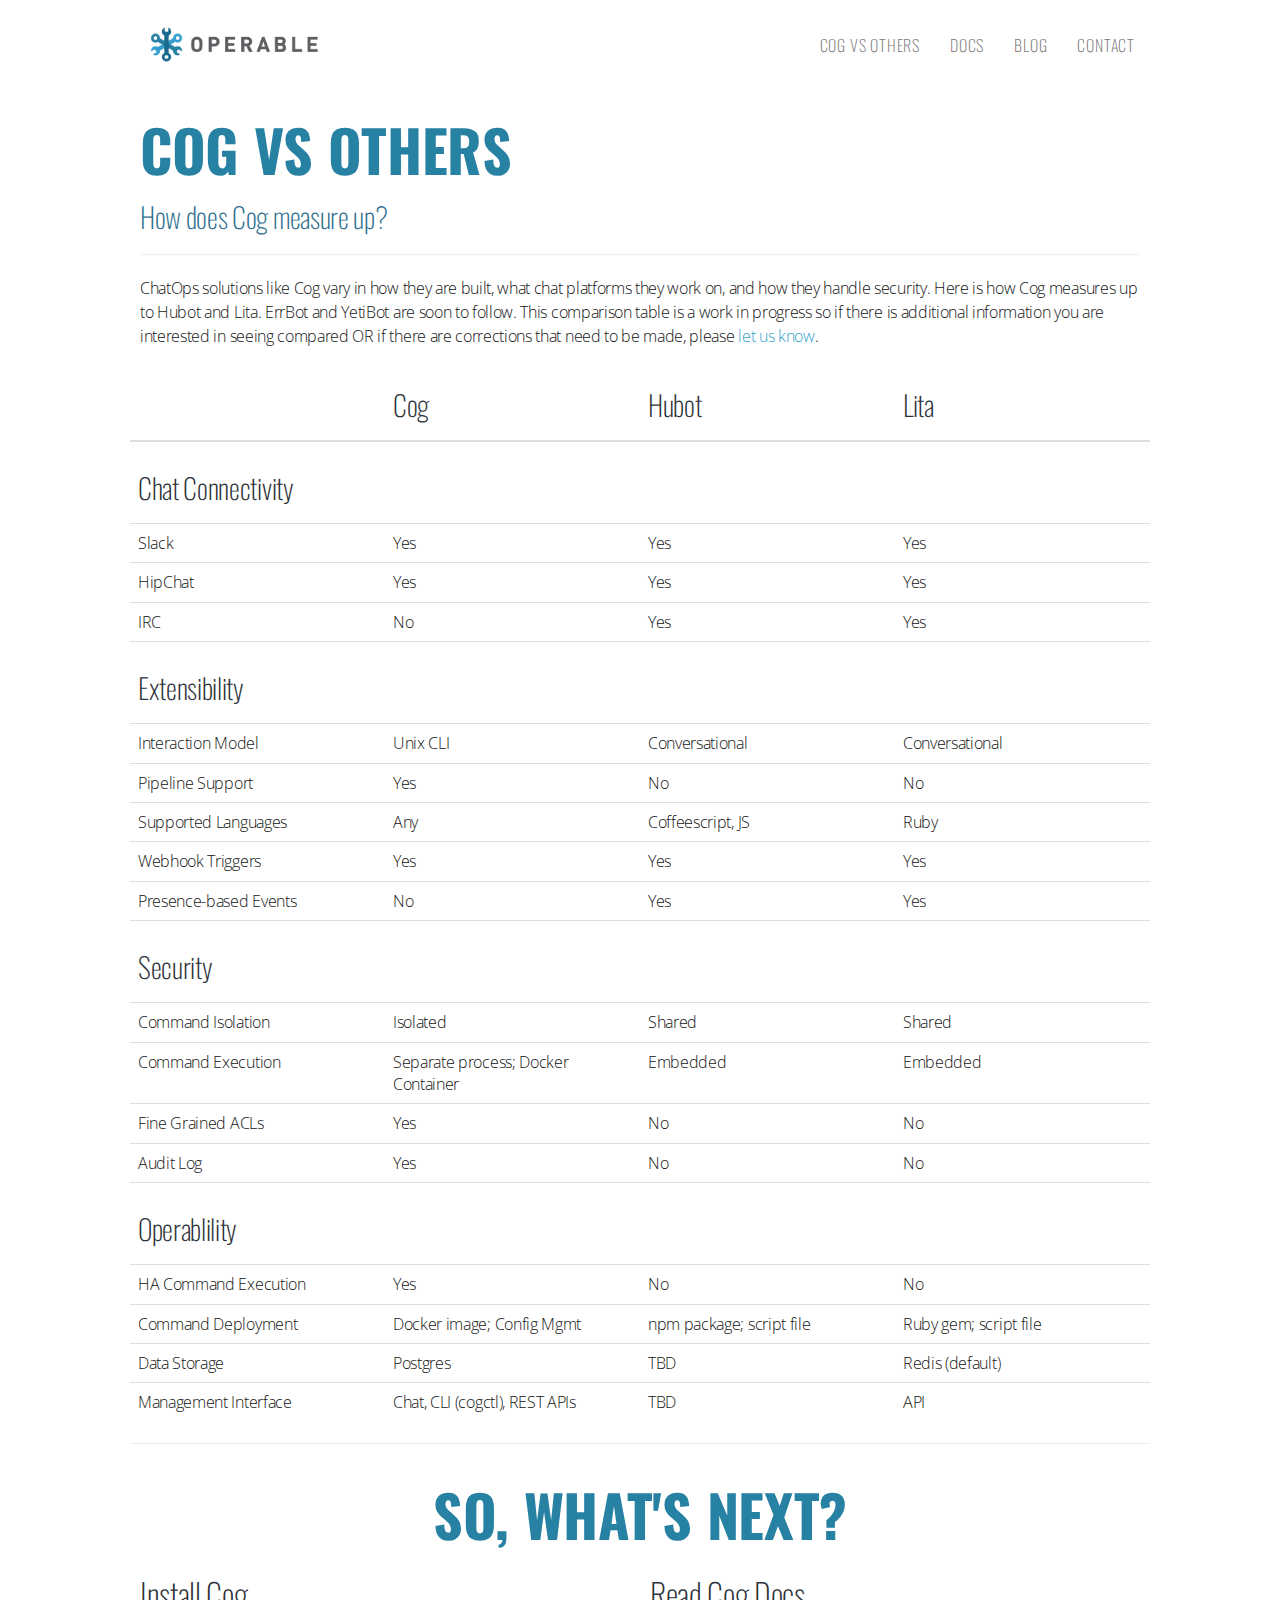
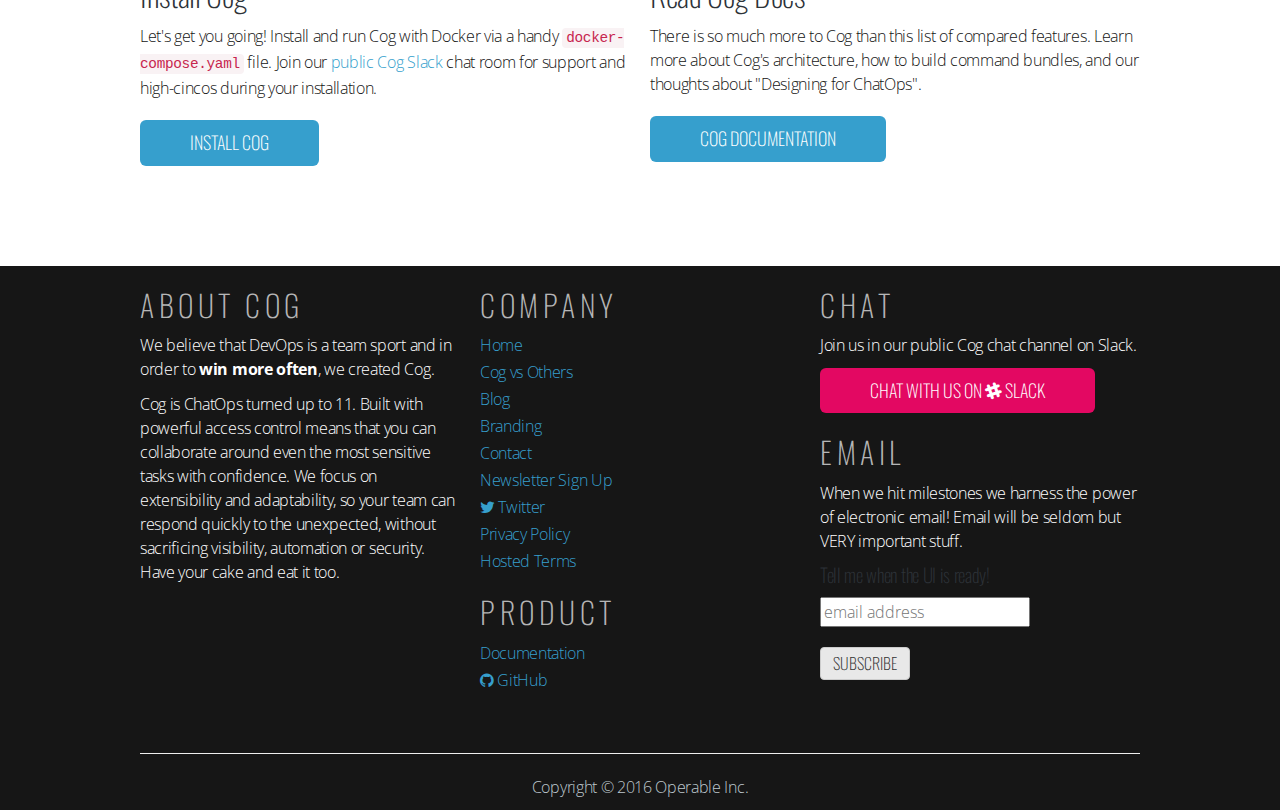
<file: how_does_cog_measure_up.html>
<!DOCTYPE html>
<html lang="en">
<head>
  <meta charset="utf-8">
  <meta http-equiv="X-UA-Compatible" content="IE=edge">
  <meta name="viewport" content="width=device-width, initial-scale=1">
  <meta name="description" content="Operable, makers of Cog, the ChatOps platform you've been looking for.">
  <meta name="keywords" content="Operable, devops, chatops, chatbot, slackbot">
  <meta name="author" content="Operable, Inc.">

  <title>
    Operable + Cog Branding
  </title>

  <!-- CSS
  –––––––––––––––––––––––––––––––––––––––––––––––––– -->
  <link href='https://fonts.googleapis.com/css?family=Open+Sans' rel='stylesheet' type='text/css'>
  <link href='https://fonts.googleapis.com/css?family=Oswald:400,700,300' rel='stylesheet' type='text/css'>
  <link rel="stylesheet" href="https://maxcdn.bootstrapcdn.com/font-awesome/4.5.0/css/font-awesome.min.css">
  <link href="assets/css/toolkit-startup.css" rel="stylesheet">
  <link href="assets/css/application-startup.css" rel="stylesheet">
  <link href="assets/css/operable.css" rel="stylesheet">
  <!-- Google Analytics
  –––––––––––––––––––––––––––––––––––––––––––––––––– -->
  <script>
  (function(i,s,o,g,r,a,m){i['GoogleAnalyticsObject']=r;i[r]=i[r]||function(){
    (i[r].q=i[r].q||[]).push(arguments)},i[r].l=1*new Date();a=s.createElement(o),
    m=s.getElementsByTagName(o)[0];a.async=1;a.src=g;m.parentNode.insertBefore(a,m)
  })(window,document,'script','//www.google-analytics.com/analytics.js','ga');

  ga('create', 'UA-73327436-1', 'auto');
  ga('send', 'pageview');

  </script>

  <style>
  /* note: this is a hack for ios iframe for bootstrap themes shopify page */
  /* this chunk of css is not part of the toolkit :) */
  /* …curses ios, etc… */
  @media (max-width: 768px) and (-webkit-min-device-pixel-ratio: 2) {
    body {
      width: 1px;
      min-width: 100%;
      *width: 100%;
    }
    #stage {
      height: 1px;
      overflow: auto;
      min-height: 100vh;
      -webkit-overflow-scrolling: touch;
    }
  }
  </style>
</head>


<body>

  <!--NAVIGATION START-->
  <div class="stage-shelf stage-shelf-right hidden" id="sidebar">
    <ul class="nav nav-bordered nav-stacked">
      <li class="nav-header">Operable</li>
      <li>
        <a href="index.html">Home</a>
      </li>
      <li>
        <a href="how_does_cog_measure_up.html">Cog vs Others</a>
      </li>
      <li>
        <a href="http://blog.operable.io">Blog</a>
      </li>
      <li>
        <a href="branding.html">Branding</a>
      </li>

      <li>
        <a href="mailto:info@operable.io">Contact</a>
      </li>
      <li>
        <a href="http://eepurl.com/b6TBMj"><i class="fa fa-envelope" aria-hidden="true"></i> Newsletter Sign Up</a>
      </li>
      <li>
        <a href="http://twitter.com/operableinc"><i class="fa fa-twitter" aria-hidden="true"></i> Twitter</a>
      </li>
      <li class="nav-divider"></li>
      <li class="nav-header">Product</li>
      <li>
        <a href="http://docs.operable.io/docs">Documentation</a>
      </li>
      <li>
        <a href="http://www.github.com/operable"><i class="fa fa-github" aria-hidden="true"></i> GitHub</button></a>
      </li>
      <li>
        <a href="http://slack.operable.io/"><i class="fa fa-slack" aria-hidden="true"></i> Slack</a>
      </li>
    </ul>
  </div>

  <div class="stage" id="stage">

    <div class="block app-header">


      <nav class="navbar-default navbar-fixed-top navbar-padded app-navbar p-t-md">
        <div class="container">
          <div class="navbar-header">
            <button type="button" class="navbar-toggle collapsed p-x-0"
            data-target="#stage" data-toggle="stage" data-distance="-250">
            <span class="sr-only">Toggle navigation</span>
            <span class="icon-bar"></span>
            <span class="icon-bar"></span>
            <span class="icon-bar"></span>
          </button>
          <a class="navbar-brand" href="index.html">
            <img class="tall" src="assets/img/logobb.png">
          </a>
        </div>
        <div class="navbar-collapse collapse text-uppercase">
          <ul class="nav navbar-nav navbar-right">
            <li>
              <a href="how_does_cog_measure_up.html">Cog vs Others</a>
            </li>
            <li>
              <a href="http://docs.operable.io/docs">Docs</a>
            </li>
            <li>
              <a href="http://blog.operable.io">Blog</a>
            </li>
            <li>
              <a href="mailto:info@operable.io">Contact</a>
            </li>
          </ul>
        </div><!--/.nav-collapse -->
      </div>
    </nav>
    <!--NAVIGATION END-->

    <div class="secondary_block">
      <div class="container">
        <div class="row">
          <div class="col-lg-12">
            <h1 class="introcopy crumb">Cog vs Others</h1>
            <h3 class="text-info">How does Cog measure up?</h3>
            <hr>
            <p>ChatOps solutions like Cog vary in how they are built, what chat platforms they work on, and how they handle security. Here is how Cog measures up to Hubot and Lita. ErrBot and YetiBot are soon to follow. This comparison table is a work in progress so if there is additional information you are interested in seeing compared OR if there are corrections that need to be made, please <a href="mailto:info@operable.io">let us know</a>.
          </div>
          <table class="table table-responsive table-hover">
            <thead>
              <tr>
                <th></th>
                <th><h3>Cog</h3></th>
                <th><h3>Hubot</h3></th>
                <th><h3>Lita</h3></th>
              </tr>
            </thead>
            <tbody>
              <tr>
                <td><h3>Chat Connectivity</h3></td>
                <td></td>
                <td></td>
                <td></td>
              </tr>
              <tr>
                <td>Slack</td>
                <td>Yes</td>
                <td>Yes</td>
                <td>Yes</td>
              </tr>
              <tr>
                <td>HipChat</td>
                <td>Yes</td>
                <td>Yes</td>
                <td>Yes</td>
              </tr>
              <tr>
                <td>IRC</td>
                <td>No</td>
                <td>Yes</td>
                <td>Yes</td>
              </tr>
              <tr>
                <td><h3>Extensibility</h3></td>
                <td></td>
                <td></td>
                <td></td>
              </tr>
              <tr>
                <td>Interaction Model</td>
                <td>Unix CLI</td>
                <td>Conversational</td>
                <td>Conversational</td>
              </tr>
              <tr>
                <td>Pipeline Support</td>
                <td>Yes</td>
                <td>No</td>
                <td>No</td>
              </tr>
              <tr>
                <td>Supported Languages</td>
                <td>Any</td>
                <td>Coffeescript, JS</td>
                <td>Ruby</td>
              </tr>
              <tr>
                <td>Webhook Triggers</td>
                <td>Yes</td>
                <td>Yes</td>
                <td>Yes</td>
              </tr>
              <tr>
                <td>Presence-based Events</td>
                <td>No</td>
                <td>Yes</td>
                <td>Yes</td>
              </tr>
              <tr>
                <td><h3>Security</h3></td>
                <td></td>
                <td></td>
                <td></td>
              </tr>
              <tr>
                <td>Command Isolation</td>
                <td>Isolated</td>
                <td>Shared</td>
                <td>Shared</td>
              </tr>
              <tr>
                <td>Command Execution</td>
                <td>Separate process; Docker Container</td>
                <td>Embedded</td>
                <td>Embedded</td>
              </tr>
              <tr>
                <td>Fine Grained ACLs</td>
                <td>Yes</td>
                <td>No</td>
                <td>No</td>
              </tr>
              <tr>
                <td>Audit Log</td>
                <td>Yes</td>
                <td>No</td>
                <td>No</td>
              </tr>
              <tr>
                <td><h3>Operablility</h3></td>
                <td></td>
                <td></td>
                <td></td>
              </tr>
              <tr>
                <td>HA Command Execution</td>
                <td>Yes</td>
                <td>No</td>
                <td>No</td>
              </tr>
              <tr>
                <td>Command Deployment</td>
                <td>Docker image; Config Mgmt</td>
                <td>npm package; script file</td>
                <td>Ruby gem; script file</td>
              </tr>
              <tr>
                <td>Data Storage</td>
                <td>Postgres</td>
                <td>TBD</td>
                <td>Redis (default)</td>
              </tr>
              <tr>
                <td>Management Interface</td>
                <td>Chat, CLI (cogctl), REST APIs</td>
                <td>TBD</td>
                <td>API</td>
              </tr>
            </tbody>
          </table>
          <hr>
        </div>
      </div>
    </div>
      <div class="block-secondary">
        <div class="container ">
          <div class="row">
            <div class="col-lg-12">
              <h1 class="introcopy followup">So, what's next?</h1>
            </div>
            <div class="col-lg-6">
              <h2>Install Cog</h2>
              <p>Let's get you going! Install and run Cog with Docker via a handy <code>docker-compose.yaml</code> file. Join our <a href="slack.operable.io">public Cog Slack</a> chat room for support and high-cincos during your installation.</p>
              <a href="http://docs.operable.io/docs/installation"><button class="btn btn-primary btn-lg">Install Cog</button></a>
            </div>
            <div class="col-lg-6">
              <h2>Read Cog Docs</h2>
              <p>There is so much more to Cog than this list of compared features. Learn more about Cog's architecture, how to build command bundles, and our thoughts about "Designing for ChatOps".</p>
              <a href="http://docs.operable.io/docs/"><button class="btn btn-primary btn-lg">Cog Documentation</button></a>
            </div>
          </div>
      </div>
    </div>
  </div>

  <!-- FOOTER -->
  <div class="block-secondary block-footer">
    <div class="container">
      <div class="row">
        <div class="col-sm-4 m-b-md">
          <h3 class="text-uppercase footer">About Cog</h3>
          <p>We believe that DevOps is a team sport and in order to <strong>win more often</strong>, we created Cog.</p>

          <p>Cog is ChatOps turned up to 11. Built with powerful access control means that you can collaborate around even the most sensitive tasks with confidence. We focus on extensibility and adaptability, so your team can respond quickly to the unexpected, without sacrificing visibility, automation or security. Have your cake and eat it too.</p>
        </div>
        <div class="col-sm-4 m-b-md">
          <h3 class="text-uppercase footer">Company</h3>
          <ul class="list-unstyled list-spaced">
            <li><a href="index.html">Home</a></li>
            <li><a href="how_does_cog_measure_up.html">Cog vs Others</a></li>
            <li><a href="http://blog.operable.io">Blog</a></li>
            <li><a href="branding.html">Branding</a></li>
            <li><a href="mailto:info@operable.io">Contact</a></li>
            <li><a href="http://eepurl.com/b6TBMj">Newsletter Sign Up</a></li>
            <li><a href="http://twitter.com/operableinc"><i class="fa fa-twitter" aria-hidden="true"></i> Twitter</a></li>
            <li><a href="https://www.iubenda.com/privacy-policy/7789404">Privacy Policy</a></li>
            <li><a href="terms.html">Hosted Terms</a></li>
          </ul>
          <h3 class="text-uppercase footer">Product</h3>
          <ul class="list-unstyled list-spaced">
            <li><a href="http://docs.operable.io/docs">Documentation</button></a></li>
            <li><a href="http://www.github.com/operable"><i class="fa fa-github" aria-hidden="true"></i> GitHub</button></a></li>
            <ul>
            </div>
            <div class="col-sm-4 m-b-md">
              <h3 class="text-uppercase footer">Chat</h3>
              <p>Join us in our public Cog chat channel on Slack.
              </p>
              <a href="http://slack.operable.io/"><button class="btn btn-slack btn-lg btn-borderless text-uppercase">Chat with us on <i class="fa fa-slack" aria-hidden="true"></i> Slack</button></a>
              <h3 class="text-uppercase footer">Email</h3>
              <p>When we hit milestones we harness the power of electronic email! Email will be seldom but VERY important stuff.
              </p>
              <div id="mc_embed_signup">
                <form action="//operable.us10.list-manage.com/subscribe/post?u=476dad5ee4509929cf7b6f956&amp;id=ccc5ff6410" method="post" id="mc-embedded-subscribe-form" name="mc-embedded-subscribe-form" class="validate" target="_blank" novalidate>
                  <div id="mc_embed_signup_scroll">
                    <h4>Tell me when the UI is ready!</h4>
                    <p><input type="email" value="" name="EMAIL" class="email" id="mce-EMAIL" placeholder="email address" required></p>
                    <!-- real people should not fill this in and expect good things - do not remove this or risk form bot signups-->
                    <div style="position: absolute; left: -5000px;" aria-hidden="true"><input type="text" name="b_476dad5ee4509929cf7b6f956_ccc5ff6410" tabindex="-1" value=""></div>
                    <div class="clear"><input type="submit" value="Subscribe" class="btn btn-default" name="subscribe" id="mc-embedded-subscribe" class="button"></div>
                  </div>
                </form>
              </div>
            </div>
          </div>
          <hr>
          <p class="text-muted text-xs-center">Copyright &#169 2016 Operable Inc.</p>
        </div>
      </div>
      <!-- FOOTER END-->
    </div>
    <script src="assets/js/jquery.min.js"></script>
    <script src="assets/js/toolkit.js"></script>
    <script src="assets/js/application.js"></script>
    <script>
$(document).ready(function(){
    $('[data-toggle="tooltip"]').tooltip();
});
</script>
  </body>
  </html>
</file>
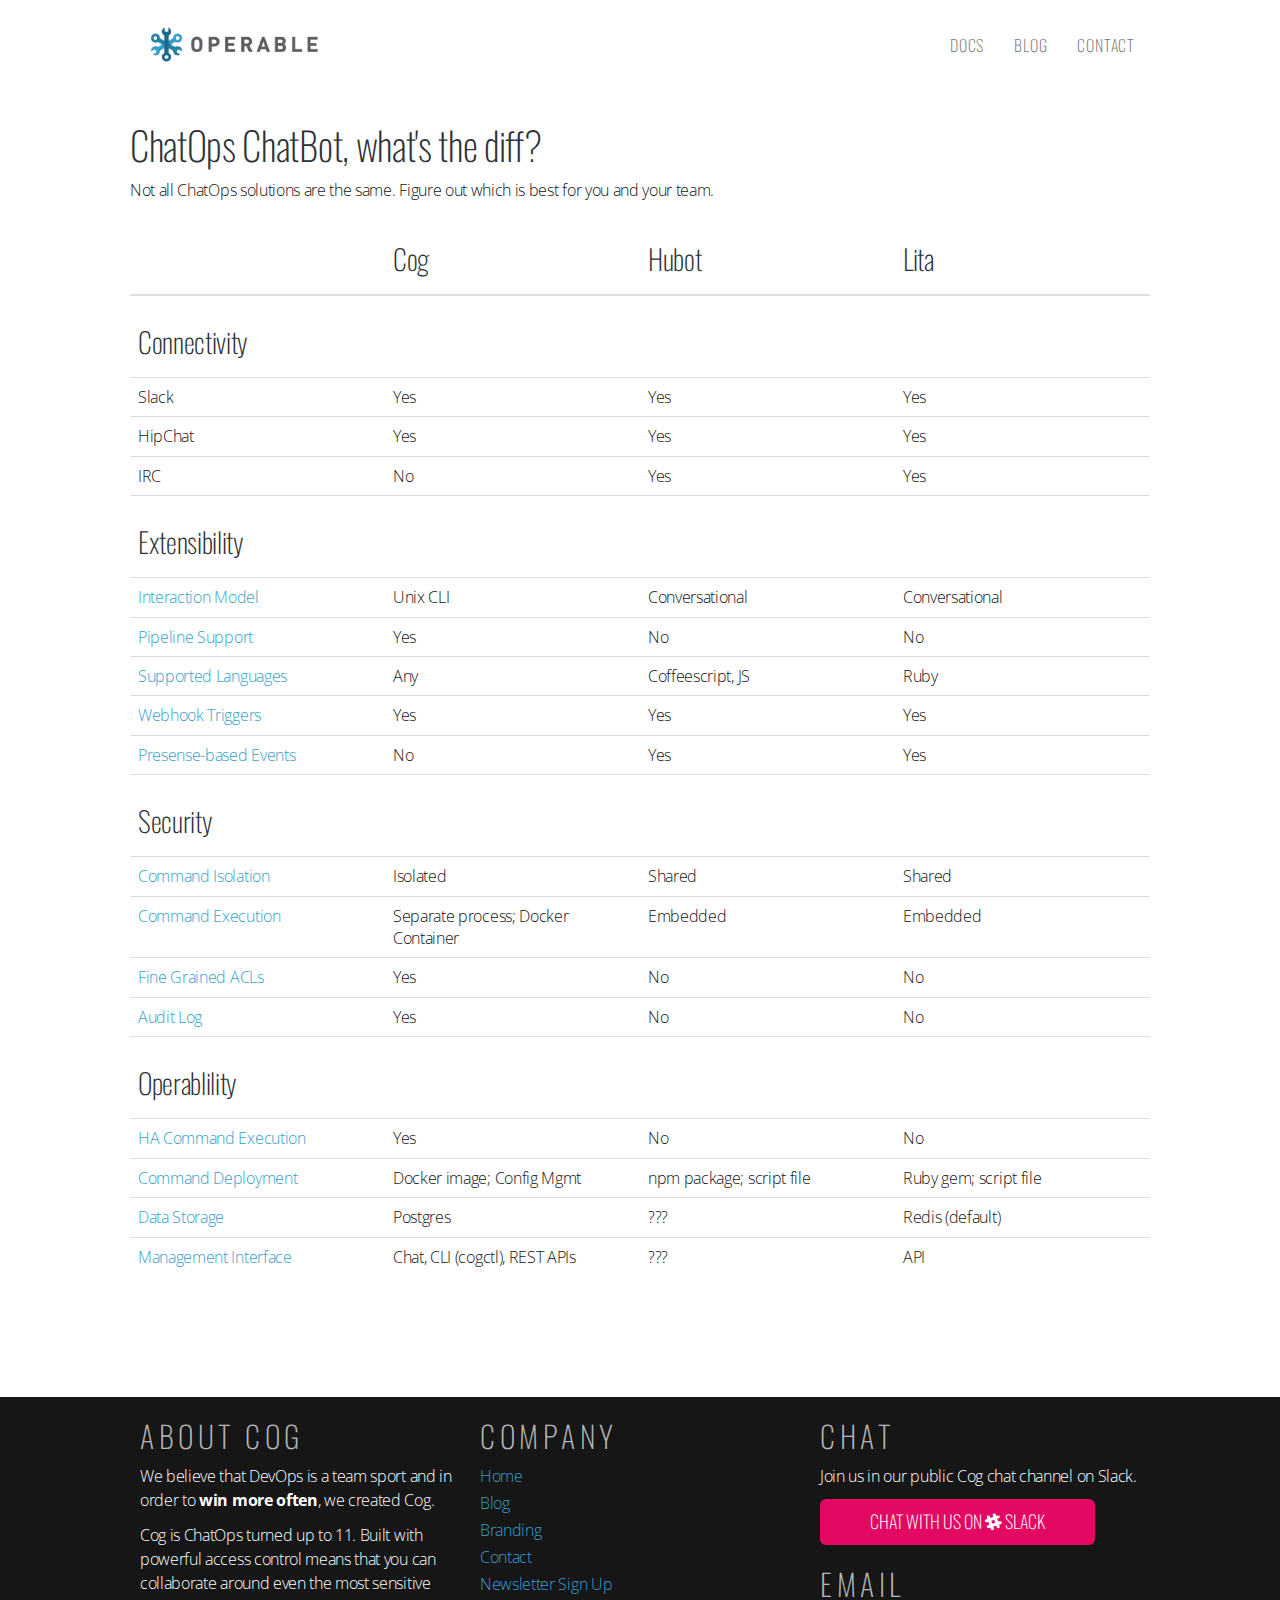
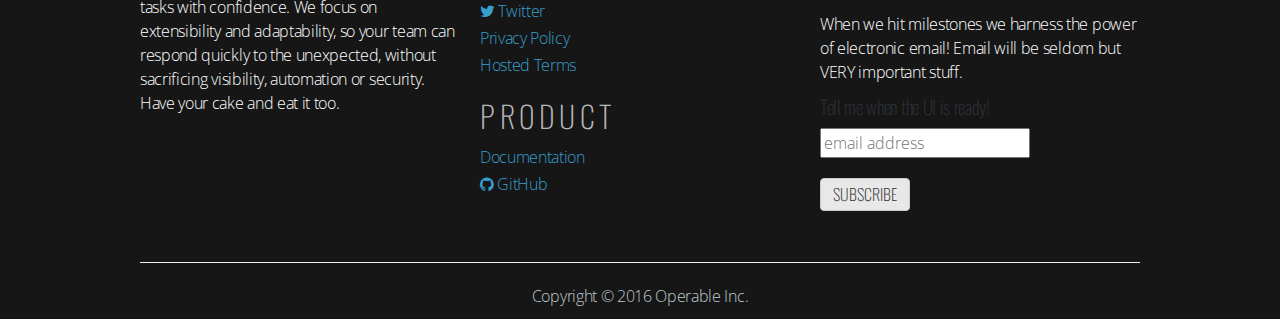
<file: product.html>
<!DOCTYPE html>
<html lang="en">
<head>
  <meta charset="utf-8">
  <meta http-equiv="X-UA-Compatible" content="IE=edge">
  <meta name="viewport" content="width=device-width, initial-scale=1">
  <meta name="description" content="Operable, makers of Cog, the ChatOps platform you've been looking for.">
  <meta name="keywords" content="Operable, devops, chatops, chatbot, slackbot">
  <meta name="author" content="Operable, Inc.">

  <title>
    Operable + Cog Branding
  </title>

  <!-- CSS
  –––––––––––––––––––––––––––––––––––––––––––––––––– -->
  <link href='https://fonts.googleapis.com/css?family=Open+Sans' rel='stylesheet' type='text/css'>
  <link href='https://fonts.googleapis.com/css?family=Oswald:400,700,300' rel='stylesheet' type='text/css'>
  <link rel="stylesheet" href="https://maxcdn.bootstrapcdn.com/font-awesome/4.5.0/css/font-awesome.min.css">
  <link href="assets/css/toolkit-startup.css" rel="stylesheet">
  <link href="assets/css/application-startup.css" rel="stylesheet">
  <link href="assets/css/operable.css" rel="stylesheet">
  <!-- Google Analytics
  –––––––––––––––––––––––––––––––––––––––––––––––––– -->
  <script>
  (function(i,s,o,g,r,a,m){i['GoogleAnalyticsObject']=r;i[r]=i[r]||function(){
    (i[r].q=i[r].q||[]).push(arguments)},i[r].l=1*new Date();a=s.createElement(o),
    m=s.getElementsByTagName(o)[0];a.async=1;a.src=g;m.parentNode.insertBefore(a,m)
  })(window,document,'script','//www.google-analytics.com/analytics.js','ga');

  ga('create', 'UA-73327436-1', 'auto');
  ga('send', 'pageview');

  </script>

  <style>
  /* note: this is a hack for ios iframe for bootstrap themes shopify page */
  /* this chunk of css is not part of the toolkit :) */
  /* …curses ios, etc… */
  @media (max-width: 768px) and (-webkit-min-device-pixel-ratio: 2) {
    body {
      width: 1px;
      min-width: 100%;
      *width: 100%;
    }
    #stage {
      height: 1px;
      overflow: auto;
      min-height: 100vh;
      -webkit-overflow-scrolling: touch;
    }
  }
  </style>
</head>


<body>

  <!--NAVIGATION START-->
  <div class="stage-shelf stage-shelf-right hidden" id="sidebar">
    <ul class="nav nav-bordered nav-stacked">
      <li class="nav-header">Operable</li>
      <li>
        <a href="index.html">Home</a>
      </li>
      <li>
        <a href="http://blog.operable.io">Blog</a>
      </li>
      <li>
        <a href="branding.html">Branding</a>
      </li>

      <li>
        <a href="mailto:info@operable.io">Contact</a>
      </li>
      <li>
        <a href="http://eepurl.com/b6TBMj"><i class="fa fa-envelope" aria-hidden="true"></i> Newsletter Sign Up</a>
      </li>
      <li>
        <a href="http://twitter.com/operableinc"><i class="fa fa-twitter" aria-hidden="true"></i> Twitter</a>
      </li>
      <li class="nav-divider"></li>
      <li class="nav-header">Product</li>
      <li>
        <a href="http://docs.operable.io/docs">Documentation</a>
      </li>
      <li>
        <a href="http://www.github.com/operable"><i class="fa fa-github" aria-hidden="true"></i> GitHub</button></a>
      </li>
      <li>
        <a href="http://slack.operable.io/"><i class="fa fa-slack" aria-hidden="true"></i> Slack</a>
      </li>
    </ul>
  </div>

  <div class="stage" id="stage">

    <div class="block app-header">


      <nav class="navbar-default navbar-fixed-top navbar-padded app-navbar p-t-md">
        <div class="container">
          <div class="navbar-header">
            <button type="button" class="navbar-toggle collapsed p-x-0"
            data-target="#stage" data-toggle="stage" data-distance="-250">
            <span class="sr-only">Toggle navigation</span>
            <span class="icon-bar"></span>
            <span class="icon-bar"></span>
            <span class="icon-bar"></span>
          </button>
          <a class="navbar-brand" href="index.html">
            <img class="tall" src="assets/img/logobb.png">
          </a>
        </div>
        <div class="navbar-collapse collapse text-uppercase">
          <ul class="nav navbar-nav navbar-right">
            <li>
              <a href="http://docs.operable.io/docs">Docs</a>
            </li>
            <li>
              <a href="http://blog.operable.io">Blog</a>
            </li>
            <li>
              <a href="mailto:info@operable.io">Contact</a>
            </li>
          </ul>
        </div><!--/.nav-collapse -->
      </div>
    </nav>
    <!--NAVIGATION END-->

    <div class="secondary_block">
      <div class="container">
        <div class="row">
          <h1>ChatOps ChatBot, what's the diff?</h1>
          <p>Not all ChatOps solutions are the same. Figure out which is best for you and your team.</p>
          <table class="table table-responsive table-hover">
            <thead>
              <tr>
                <th></th>
                <th><h3>Cog</h3></th>
                <th><h3>Hubot</h3></th>
                <th><h3>Lita</h3></th>
              </tr>
            </thead>
            <tbody>
              <tr>
                <td><h3>Connectivity</h3></td>
                <td></td>
                <td></td>
                <td></td>
              </tr>
              <tr>
                <td>Slack</td>
                <td>Yes</td>
                <td>Yes</td>
                <td>Yes</td>
              </tr>
              <tr>
                <td>HipChat</td>
                <td>Yes</td>
                <td>Yes</td>
                <td>Yes</td>
              </tr>
              <tr>
                <td>IRC</td>
                <td>No</td>
                <td>Yes</td>
                <td>Yes</td>
              </tr>
              <tr>
                <td><h3>Extensibility</h3></td>
                <td></td>
                <td></td>
                <td></td>
              </tr>
              <tr>
                <td><a href="#" data-toggle="tooltip" title="How does the user interact with the ChatBot?">Interaction Model</a></td>
                <td>Unix CLI</td>
                <td>Conversational</td>
                <td>Conversational</td>
              </tr>
              <tr>
                <td><a href="#" data-toggle="tooltip" title="Ability to use pipelines when typing out a command for the chatbot to interpret.">Pipeline Support</a></td>
                <td>Yes</td>
                <td>No</td>
                <td>No</td>
              </tr>
              <tr>
                <td><a href="#" data-toggle="tooltip" title="What languages can the chatbot consume?">Supported Languages</a></td>
                <td>Any</td>
                <td>Coffeescript, JS</td>
                <td>Ruby</td>
              </tr>
              <tr>
                <td><a href="#" data-toggle="tooltip" title="Can the bot be triggers by webhooks?">Webhook Triggers</a></td>
                <td>Yes</td>
                <td>Yes</td>
                <td>Yes</td>
              </tr>
              <tr>
                <td><a href="#" data-toggle="tooltip" title="Meh, I don't know what this means...">Presense-based Events</a></td>
                <td>No</td>
                <td>Yes</td>
                <td>Yes</td>
              </tr>
              <tr>
                <td><h3>Security</h3></td>
                <td></td>
                <td></td>
                <td></td>
              </tr>
              <tr>
                <td><a href="#" data-toggle="tooltip" title="Lorem ipsum!">Command Isolation</a></td>
                <td>Isolated</td>
                <td>Shared</td>
                <td>Shared</td>
              </tr>
              <tr>
                <td><a href="#" data-toggle="tooltip" title="Lorem ipsum!">Command Execution</a></td>
                <td>Separate process; Docker Container</td>
                <td>Embedded</td>
                <td>Embedded</td>
              </tr>
              <tr>
                <td><a href="#" data-toggle="tooltip" title="Lorem ipsum!">Fine Grained ACLs</a></td>
                <td>Yes</td>
                <td>No</td>
                <td>No</td>
              </tr>
              <tr>
                <td><a href="#" data-toggle="tooltip" title="Lorem ipsum!">Audit Log</a></td>
                <td>Yes</td>
                <td>No</td>
                <td>No</td>
              </tr>
              <tr>
                <td><h3>Operablility</h3></td>
                <td></td>
                <td></td>
                <td></td>
              </tr>
              <tr>
                <td><a href="#" data-toggle="tooltip" title="Lorem ipsum!">HA Command Execution</a></td>
                <td>Yes</td>
                <td>No</td>
                <td>No</td>
              </tr>
              <tr>
                <td><a href="#" data-toggle="tooltip" title="Lorem ipsum!">Command Deployment</a></td>
                <td>Docker image; Config Mgmt</td>
                <td>npm package; script file</td>
                <td>Ruby gem; script file</td>
              </tr>
              <tr>
                <td><a href="#" data-toggle="tooltip" title="Lorem ipsum!">Data Storage</a></td>
                <td>Postgres</td>
                <td>???</td>
                <td>Redis (default)</td>
              </tr>
              <tr>
                <td><a href="#" data-toggle="tooltip" title="Lorem ipsum!">Management Interface</a></td>
                <td>Chat, CLI (cogctl), REST APIs</td>
                <td>???</td>
                <td>API</td>
              </tr>
            </tbody>
          </table>
        </div>
      </div>
    </div>
  </div>

  <!-- FOOTER -->
  <div class="block-secondary block-footer">
    <div class="container">
      <div class="row">
        <div class="col-sm-4 m-b-md">
          <h3 class="text-uppercase footer">About Cog</h3>
          <p>We believe that DevOps is a team sport and in order to <strong>win more often</strong>, we created Cog.</p>

          <p>Cog is ChatOps turned up to 11. Built with powerful access control means that you can collaborate around even the most sensitive tasks with confidence. We focus on extensibility and adaptability, so your team can respond quickly to the unexpected, without sacrificing visibility, automation or security. Have your cake and eat it too.</p>
        </div>
        <div class="col-sm-4 m-b-md">
          <h3 class="text-uppercase footer">Company</h3>
          <ul class="list-unstyled list-spaced">
            <li><a href="index.html">Home</a></li>
            <li><a href="http://blog.operable.io">Blog</a></li>
            <li><a href="branding.html">Branding</a></li>
            <li><a href="mailto:info@operable.io">Contact</a></li>
            <li><a href="http://eepurl.com/b6TBMj">Newsletter Sign Up</a></li>
            <li><a href="http://twitter.com/operableinc"><i class="fa fa-twitter" aria-hidden="true"></i> Twitter</a></li>
            <li><a href="https://www.iubenda.com/privacy-policy/7789404">Privacy Policy</a></li>
            <li><a href="terms.html">Hosted Terms</a></li>
          </ul>
          <h3 class="text-uppercase footer">Product</h3>
          <ul class="list-unstyled list-spaced">
            <li><a href="http://docs.operable.io/docs">Documentation</button></a></li>
            <li><a href="http://www.github.com/operable"><i class="fa fa-github" aria-hidden="true"></i> GitHub</button></a></li>
            <ul>
            </div>
            <div class="col-sm-4 m-b-md">
              <h3 class="text-uppercase footer">Chat</h3>
              <p>Join us in our public Cog chat channel on Slack.
              </p>
              <a href="http://slack.operable.io/"><button class="btn btn-slack btn-lg btn-borderless text-uppercase">Chat with us on <i class="fa fa-slack" aria-hidden="true"></i> Slack</button></a>
              <h3 class="text-uppercase footer">Email</h3>
              <p>When we hit milestones we harness the power of electronic email! Email will be seldom but VERY important stuff.
              </p>
              <div id="mc_embed_signup">
                <form action="//operable.us10.list-manage.com/subscribe/post?u=476dad5ee4509929cf7b6f956&amp;id=ccc5ff6410" method="post" id="mc-embedded-subscribe-form" name="mc-embedded-subscribe-form" class="validate" target="_blank" novalidate>
                  <div id="mc_embed_signup_scroll">
                    <h4>Tell me when the UI is ready!</h4>
                    <p><input type="email" value="" name="EMAIL" class="email" id="mce-EMAIL" placeholder="email address" required></p>
                    <!-- real people should not fill this in and expect good things - do not remove this or risk form bot signups-->
                    <div style="position: absolute; left: -5000px;" aria-hidden="true"><input type="text" name="b_476dad5ee4509929cf7b6f956_ccc5ff6410" tabindex="-1" value=""></div>
                    <div class="clear"><input type="submit" value="Subscribe" class="btn btn-default" name="subscribe" id="mc-embedded-subscribe" class="button"></div>
                  </div>
                </form>
              </div>
            </div>
          </div>
          <hr>
          <p class="text-muted text-xs-center">Copyright &#169 2016 Operable Inc.</p>
        </div>
      </div>
      <!-- FOOTER END-->
    </div>
    <script src="assets/js/jquery.min.js"></script>
    <script src="assets/js/toolkit.js"></script>
    <script src="assets/js/application.js"></script>
    <script>
$(document).ready(function(){
    $('[data-toggle="tooltip"]').tooltip();
});
</script>
  </body>
  </html>
</file>
<file: assets/css/application-startup.css>
/* navbar */
.app-navbar {
  font-weight: 500;
  letter-spacing: .05em;
  position: absolute;
}


/* header block */
.app-graph {
  width: 150%;
  position: absolute;
  right: 0;
  bottom: -40px;
}
@media (min-width: 768px) {
  .app-graph {
    width: 100%;
    bottom: 0;
  }
}


/* iphone block */
.app-iphone-block {
  padding-bottom: 60px;
}
@media (min-width: 768px) {
  .app-iphone-block {
    padding-bottom: 0;
  }
}


/* code block */
.app-code-block {
  background-color: #262F36;
  overflow: hidden;
}
.app-code {
  color: #6EA4CF;
  border: #495158 1px solid;
  background: transparent;
  font-size: 12px;
  padding: 20px;
  line-height: 1.55;
  margin-bottom: 30px;
}
.app-code span {
  color: #8496A5;
}
@media (min-width: 768px) {
  .app-code {
    width: 600px;
    margin-bottom: 0;
  }
}
@media (min-width: 992px) {
  .app-code {
    padding: 50px;
    font-size: 15px;
  }
}


/* pull quote block */
.app-high-praise img {
  width: 100%;
}


/* brand ribbon block */
.app-ribbon {
  background: #2595FF;
}
.app-ribbon .container {
  padding-left: 0;
  padding-right: 0;
  margin-bottom: -30px;
}
.app-ribbon img {
  margin: 0 10px 30px;
}


/* marketing grid block */
.app-block-marketing-grid .container {
  margin-bottom: -60px;
}
.app-marketing-grid .m-b {
  margin-bottom: 10px !important;
}
@media (max-width: 768px) {
  .app-marketing-grid .m-b-lg {
    margin-bottom: 40px !important;
  }
}


/* price plan block */
.app-price-plans {
  background-color: #F4F5F6;
}
.app-price-plans .container {
  margin-bottom: -60px;
}


/* footer block */
.app-footer {
  background-color: #262F36;
}
.app-footer a {
  color: #fff;
}


/* general block overrrides */
@media (max-width: 768px) {
  .block .lead {
    line-height: 1.3;
  }
  .block h3 {
    line-height: 1.15;
  }
}


/* general inverse overrides */
.block-inverse .text-muted {
  color: rgba(255, 255, 255, .7);
}
.block-inverse .block-bg-img {
  background-color: transparent;
}


/* general btn overrides */
.btn-lg {
  font-size: 18px;
}
.block-secondary .btn-lg {
  width: 100%;
}
.btn-lg:not(.btn-block) {
  padding: 12px 50px;
}
@media (min-width: 768px) {
  .btn-lg:not(.btn-block) {
    width: auto;
  }
}


/* ie10+ */
@media (min-width: 768px) {
  .app-align-center {
    display: flex;
    align-items: center;
  }
}
</file>
<file: assets/css/operable.css>
body {
  font-family:'Open Sans', "Helvetica Neue", Helvetica, Arial, sans-serif;
  font-size: 16px;
  line-height: 1.5em;
  color:rgb(20, 20, 20);
}

/* FONTS */

a {
    color: #369FCD;
    text-decoration: none;
  }

a:hover {
  color:rgba(54, 159, 205, .8);
  text-decoration: none;
}

a.inverse {
    color: #ffffff;
    text-decoration: none;
    background-color: rgba(255, 255, 255, 0.2);
  }

a.inverse:hover {
  text-decoration: none;
  background-color: rgba(255, 255, 255, 0.1);
}

a.launch
{
    color: #6bb6e6 !important;
}

a:hover.launch
{
    color: #81c7ec !important;
}

h1.introcopy {
  line-height: 100%;
  font-family: 'Oswald', sans-serif;
  font-weight: 700;
  font-size: 4.5vw;
  color: #2681A3;
  text-transform: uppercase;
  padding:  0;
  text-align: right;
}

#herogray {
  color: #9B9B9B;
}

#herored {
  color: #D0021B;
  float: left;
}

#herodarkblue {
  clear: both;
  color: #1E5775;
}

@media (max-width: 767px) {
  h1.introcopy {
    font-size: 14vw;
  }
  }

h1.crumb {
  text-align: left;
}

h1.followup {
  text-align: center;
}

  h2.introsub, h4.introsub{
    color: black;
  }

  h2.introsub{
    font-size: 2.5rem;
    font-family: "Oswald", "Helvetica Neue", Helvetica, Arial, sans-serif;
    line-height: 1.2;
    text-transform: none;
  }

  @media (max-width: 767px) {
    p.introsub {
      font-size: 2.5rem;
    }
    }



  h1, h2, h3, h4, h5, h6, .h1, .h2, .h3, .h4, .h5, .h6 {
      font-family: "Oswald", "Helvetica Neue", Helvetica, Arial, sans-serif;
      font-weight: 200;
      line-height: 1.2;
      color: #2d3238;
  }

  h3.footer {
    font-size: 3rem;
    color: rgba(255, 255, 255, .7);
  }

#mc-embedded-subscribe-form {
  color: #141414;
}

/* BUTTONS */

.btn-primary {
  text-transform: uppercase;
  background-color: rgb(54, 159, 205);
  border: 0 !important;
  margin-top: 1rem;
  margin-right: 1rem;
}

.btn-default{
  background-color: rgba(255, 255, 255, 0.9);
  margin-top: 1rem;
  margin-right: 1rem;
}

.btn-primary:hover {
    color: #ffffff;
    background-color: rgba(54, 159, 205, 0.8);
    border-color: #1E5775;
  }

  .btn-default:hover {
      background-color: rgba(255, 255, 255, 0.8);
      border-color: #578fac;
    }

  .btn {
    text-transform: uppercase;
    font-family: "Oswald", "Helvetica Neue", Helvetica, Arial, sans-serif;
    font-weight: 200;
    line-height: 1.2;
  }

  .btn-slack {
    color: #ffffff;
    background-color: #E30862;
    border-color: #;
  }



a.navbar-brand {
  padding: 0px 0px;
}

.app-navbar {
    font-family: 'Oswald', sans-serif;
    font-weight: 200 !important;
    letter-spacing: .05em !important;
    font-size: inherit;
}

/* IMAGES */
img-logo {
  max-width: 100px;
}

.img-responsive,
.thumbnail > img,
.thumbnail a > img,
.carousel-inner > .item > img,
.carousel-inner > .item > a > img {
  display: block;
  max-width: 40%;
  height: auto;
}

IMG.displayed {
    display: block;
    margin-left: auto;
    margin-right: auto
  }

IMG.wide {
  width: 100%;
}

IMG.full {
  max-width: 100%;
}

IMG.half {
  width: 50%;
  display: block;
  margin-left: auto;
  margin-right: auto;
}

IMG.fifty {
  width: 1.5em;
  height: 1.5em;
}

IMG.tall {
  height: 100%;
}

IMG.footerlogo {
  max-width: 100px;
}

  .p-t-md {
    padding-top: 20px !important;
}

.featured-list li {
    position: relative;
    padding-left: 80px;
}

.coc {
  padding-top: 1rem;
  padding-bottom: 1rem;
  padding-right: 1rem;
  padding-left: 0;
}

@media (min-width: 768px){}
.app-code {
    width: 100%;
    padding:2rem;
}

.app-footer a {
    color: #369FCD;
}

.app-footer a:hover {
    color: #fff;
}

.app-footer {
    padding: 25px 0;
}

.app-code-block {
  background-color: #262F36;
  overflow: hidden;
}


/* color block backgrounds */
.gray {
  background-color: #F4F5F6;
}

.gray2 {
  background-color: #ecedee;
}

.gray3 {
  background-color: #e1e3e4;
}

.gray4 {
  background-color: #ababab;
}

/* misc */
.white {
  background-color: white;
}

.app-ribbon {
  background: #369FCD;
}

::selection {
    background: rgba(223, 107, 230, 0.5);
}

/* transitions */
.panel {
    z-index:0;
    -webkit-transform: translateZ( 0 );
    transform: translateZ( 0 );
    -webkit-transition: -webkit-transform 0.6s ease-in-out;
    transition: transform 0.6s ease-in-out;
    -webkit-backface-visibility: hidden;
    backface-visibility: hidden;

}

.block-inverse {
  background-color: #2681A3;
  color: rgba(255, 255, 255, 1);
}

.block-footer {
  background-color: rgb(22, 22, 22);
  color: white;
}

.block-blue {
  background-color: #1E5775;
  color: white;
}

.image-left {
    float: left;
    margin: 0 0 10px 10px;
}

.itemclear {
  clear:left;
}

.itemlist {
  margin-top: -1em;
  margin-bottom: -1em;
}

hr.equation {
  border: 0;
  height: 3px;
  background: #333;
}

/* Table width */
table {
    width:100%;
}

td {
width:25%;
}

b,
strong {
  font-weight: 700;
}

h2.love {
line-height: 100%;
font-family: 'Oswald', sans-serif;
font-weight: 700;
font-size: 2.5vw;
text-transform: uppercase;
padding:  0;
}

@media (max-width: 767px) {
  h2.love {
    font-size: 7vw;
  }
  }
  
.fa-heart {
  color: red;
}
</file>
